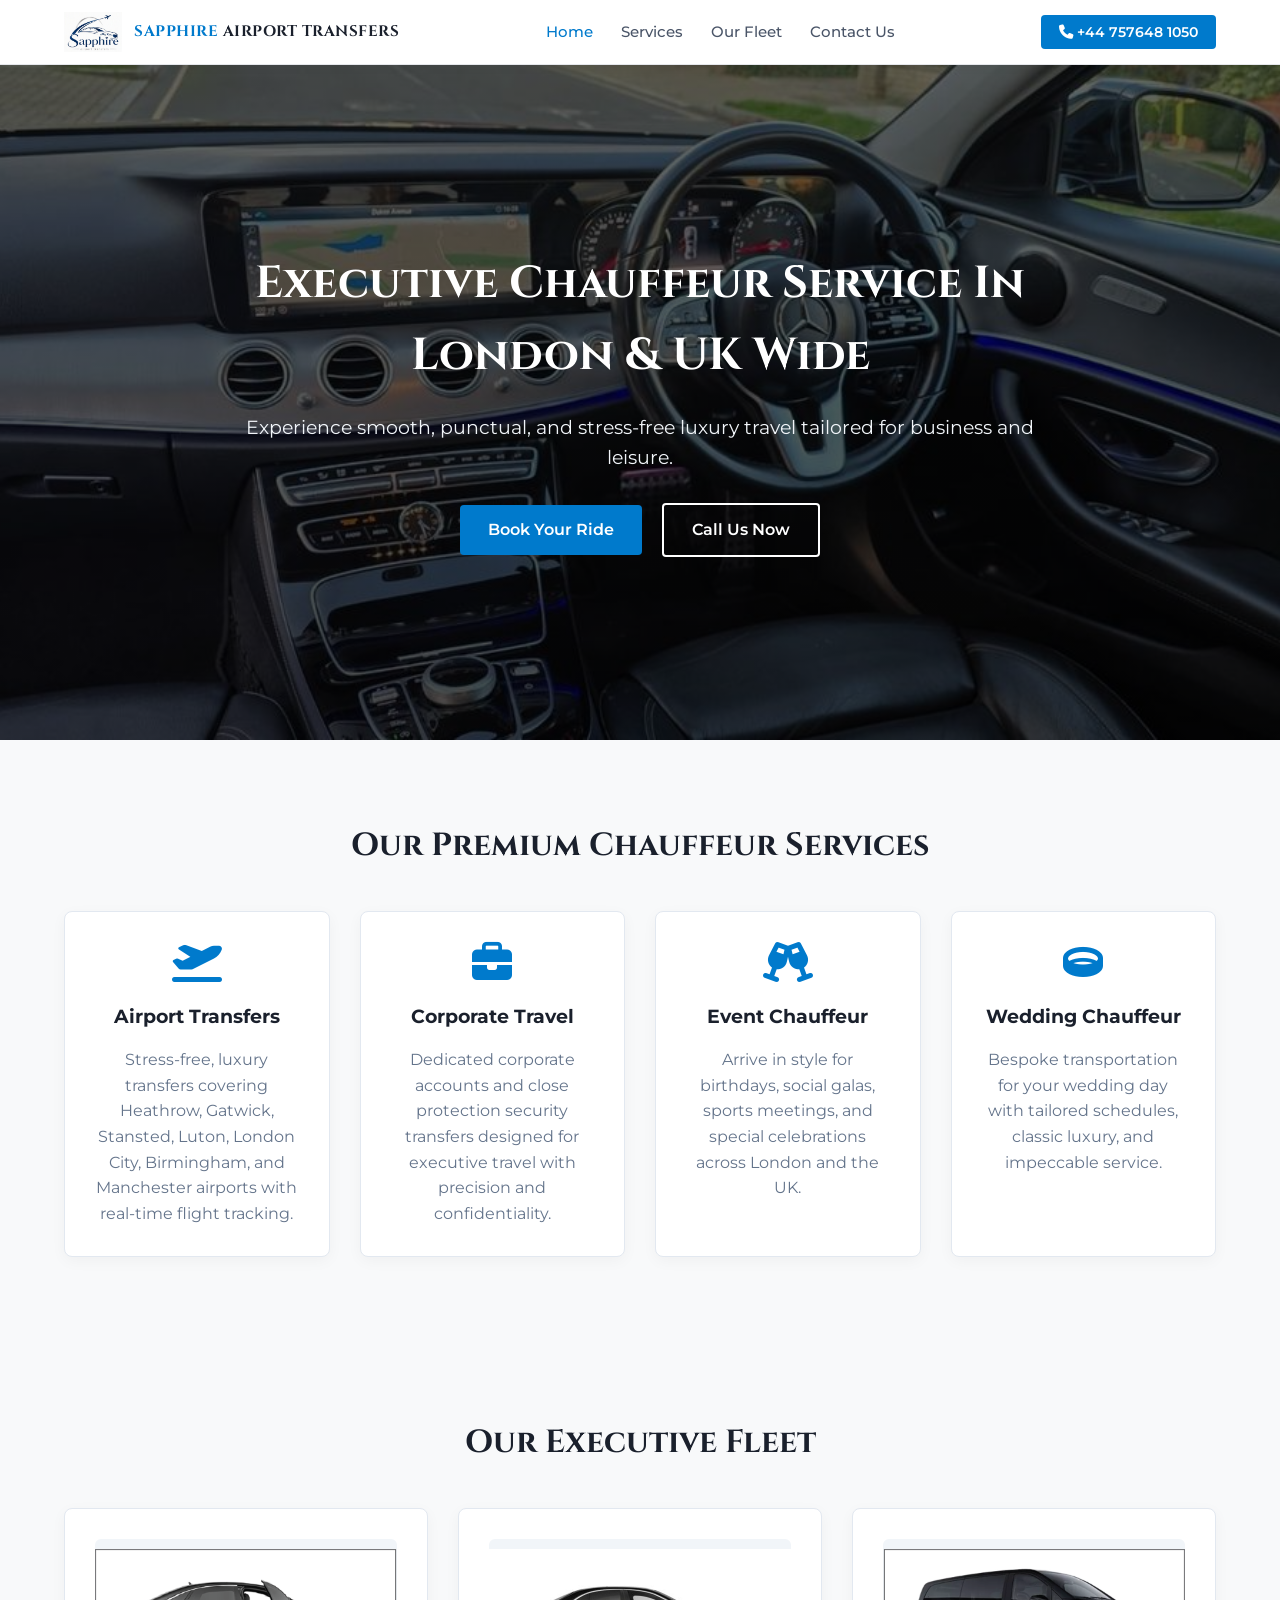
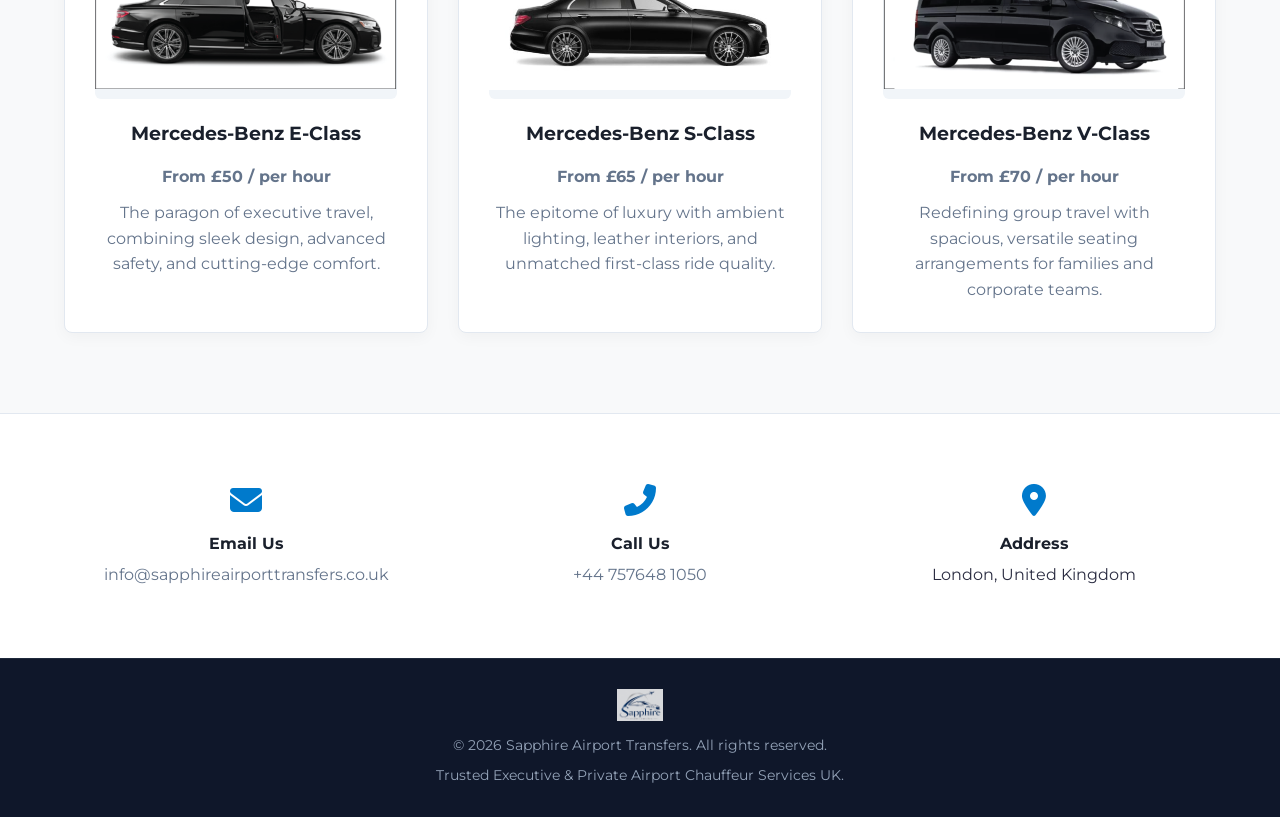
<file: index.html>
<!DOCTYPE html>
<html lang="en">
<head>
    <meta charset="UTF-8">
    <meta name="viewport" content="width=device-width, initial-scale=1.0">
    <title>Sapphire Airport Transfers | Executive Chauffeur Services UK</title>
    <meta name="description" content="Sapphire Airport Transfers provides executive chauffeur services and luxury airport transfers in London and UK-wide.">
    <link rel="stylesheet" href="styles.css">
    <link rel="stylesheet" href="https://cdnjs.cloudflare.com/ajax/libs/font-awesome/6.4.0/css/all.min.css">
    <link href="https://fonts.googleapis.com/css2?family=Cinzel:wght@600;700&family=Montserrat:wght@300;400;500;600;700&display=swap" rel="stylesheet">
</head>
<body>

    <header class="navbar">
        <div class="container nav-container">
            <a href="index.html" class="brand-logo">
                <img src="./Sapphire_logo.png" alt="Sapphire Airport Transfers Logo" class="header-logo">
                <span class="brand-text"><span>SAPPHIRE</span> AIRPORT TRANSFERS</span>
            </a>
            <nav class="nav-links">
                <a href="index.html" class="active">Home</a>
                <a href="#services">Services</a>
                <a href="#fleet">Our Fleet</a>
                <a href="contact.html">Contact Us</a>
            </nav>
            <div class="nav-contact">
                <a href="tel:+44 757648 1050" class="btn-phone"><i class="fas fa-phone"></i> +44 757648 1050</a>
            </div>
        </div>
    </header>

    <section class="hero">
        <div class="hero-overlay"></div>
        <div class="container hero-content">
            <h1>Executive Chauffeur Service In London & UK Wide</h1>
            <p>Experience smooth, punctual, and stress-free luxury travel tailored for business and leisure.</p>
            <div class="hero-buttons">
                <a href="contact.html" class="btn btn-primary">Book Your Ride</a>
                <a href="tel:+44 757648 1050" class="btn btn-outline">Call Us Now</a>
            </div>
        </div>
    </section>

    <section id="services" class="services">
        <div class="container">
            <h2 class="section-title">Our Premium Chauffeur Services</h2>
            <div class="services-grid">
                
                <div class="service-card">
                    <i class="fas fa-plane-departure card-icon"></i>
                    <h3>Airport Transfers</h3>
                    <p>Stress-free, luxury transfers covering Heathrow, Gatwick, Stansted, Luton, London City, Birmingham, and Manchester airports with real-time flight tracking.</p>
                </div>

                <div class="service-card">
                    <i class="fas fa-briefcase card-icon"></i>
                    <h3>Corporate Travel</h3>
                    <p>Dedicated corporate accounts and close protection security transfers designed for executive travel with precision and confidentiality.</p>
                </div>

                <div class="service-card">
                    <i class="fas fa-glass-cheers card-icon"></i>
                    <h3>Event Chauffeur</h3>
                    <p>Arrive in style for birthdays, social galas, sports meetings, and special celebrations across London and the UK.</p>
                </div>

                <div class="service-card">
                    <i class="fas fa-ring card-icon"></i>
                    <h3>Wedding Chauffeur</h3>
                    <p>Bespoke transportation for your wedding day with tailored schedules, classic luxury, and impeccable service.</p>
                </div>

            </div>
        </div>
    </section>

    <section id="fleet" class="fleet">
        <div class="container">
            <h2 class="section-title">Our Executive Fleet</h2>
            <div class="fleet-grid">

                <div class="fleet-card">
                    <div class="fleet-img-wrapper">
                        <img src="./e-class.png" alt="Mercedes-Benz E-Class Chauffeur Car" class="fleet-img">
                    </div>
                    <h3>Mercedes-Benz E-Class</h3>
                    <p class="rate">From £50 / per hour</p>
                    <p>The paragon of executive travel, combining sleek design, advanced safety, and cutting-edge comfort.</p>
                </div>

                <div class="fleet-card">
                    <div class="fleet-img-wrapper">
                        <img src="./s-class.png" alt="Mercedes-Benz S-Class Luxury Chauffeur" class="fleet-img">
                    </div>
                    <h3>Mercedes-Benz S-Class</h3>
                    <p class="rate">From £65 / per hour</p>
                    <p>The epitome of luxury with ambient lighting, leather interiors, and unmatched first-class ride quality.</p>
                </div>

                <div class="fleet-card">
                    <div class="fleet-img-wrapper">
                        <img src="./v-class.png" alt="Mercedes-Benz V-Class Chauffeur Van" class="fleet-img">
                    </div>
                    <h3>Mercedes-Benz V-Class</h3>
                    <p class="rate">From £70 / per hour</p>
                    <p>Redefining group travel with spacious, versatile seating arrangements for families and corporate teams.</p>
                </div>

            </div>
        </div>
    </section>

    <section class="contact-info">
        <div class="container contact-grid">
            <div class="info-block">
                <i class="fas fa-envelope"></i>
                <h4>Email Us</h4>
                <p><a href="mailto:info@sapphireairporttransfers.co.uk">info@sapphireairporttransfers.co.uk</a></p>
            </div>
            <div class="info-block">
                <i class="fas fa-phone-alt"></i>
                <h4>Call Us</h4>
                <p><a href="tel:+44 757648 1050">+44 757648 1050</a></p>
            </div>
            <div class="info-block">
                <i class="fas fa-map-marker-alt"></i>
                <h4>Address</h4>
                <p>London, United Kingdom</p>
            </div>
        </div>
    </section>

    <footer>
        <div class="container footer-content">
            <a href="index.html" class="footer-logo-link">
                <img src="./Sapphire_logo.png" alt="Sapphire Airport Transfers Logo" class="footer-logo">
            </a>
            <p>&copy; 2026 Sapphire Airport Transfers. All rights reserved.</p>
            <p>Trusted Executive & Private Airport Chauffeur Services UK.</p>
        </div>
    </footer>

</body>
</html>
</file>
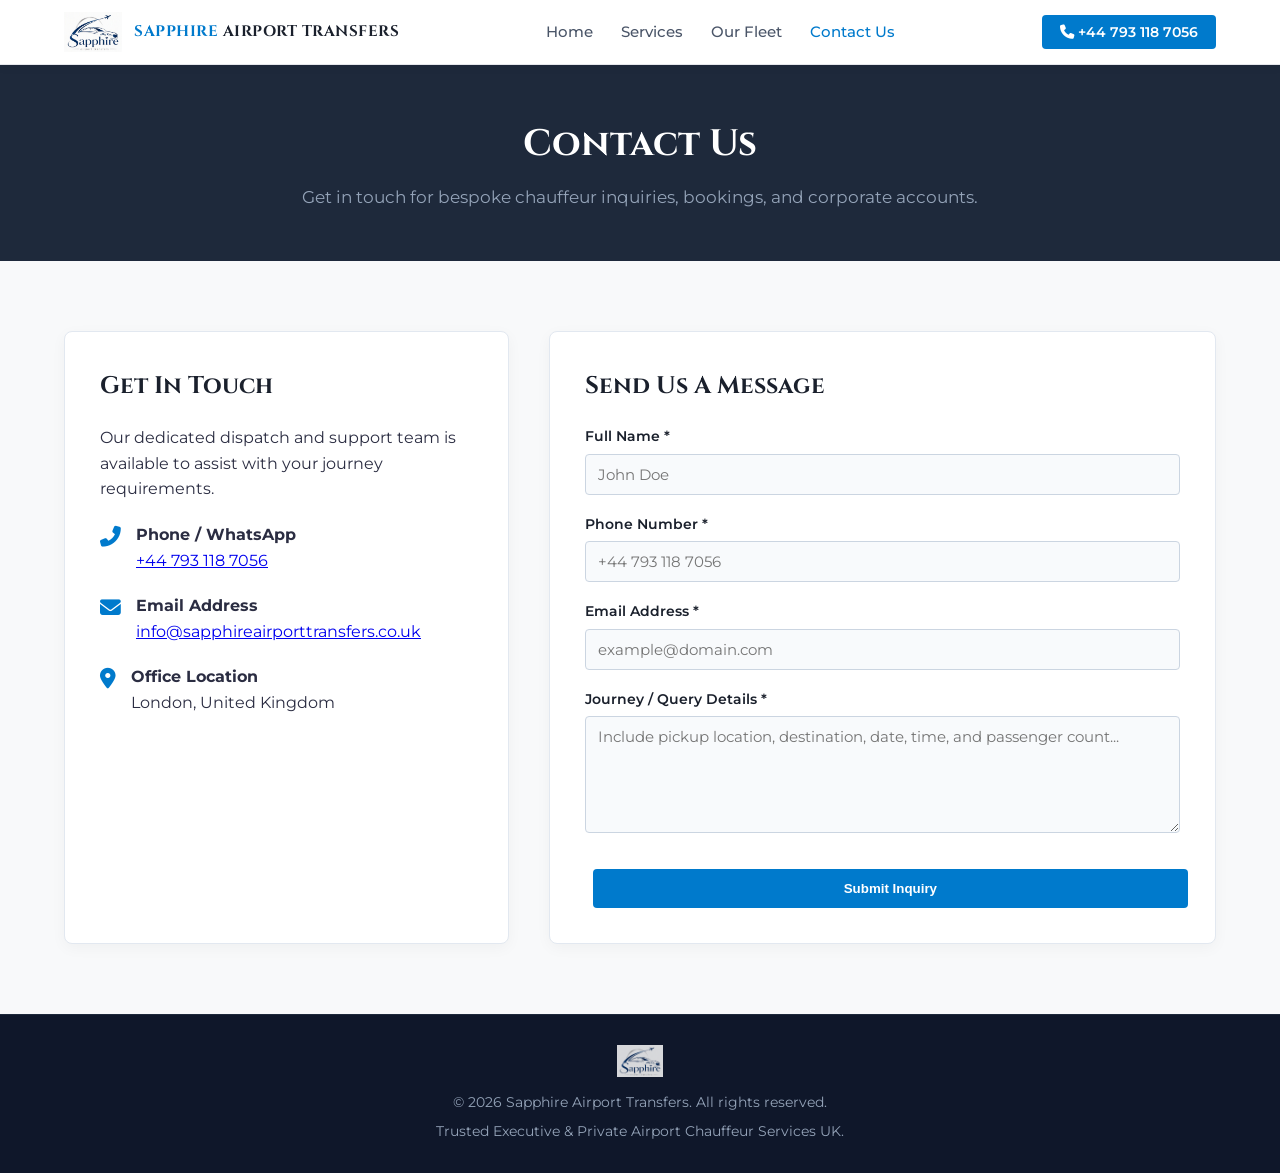
<file: contact.html>
<!DOCTYPE html>
<html lang="en">
<head>
    <meta charset="UTF-8">
    <meta name="viewport" content="width=device-width, initial-scale=1.0">
    <title>Contact Us | Sapphire Airport Transfers</title>
    <meta name="description" content="Contact Sapphire Airport Transfers for luxury chauffeur bookings and airport transfer inquiries across London and the UK.">
    <link rel="stylesheet" href="styles.css">
    <!-- Font Awesome -->
    <link rel="stylesheet" href="https://cdnjs.cloudflare.com/ajax/libs/font-awesome/6.4.0/css/all.min.css">
    <!-- Google Fonts -->
    <link href="https://fonts.googleapis.com/css2?family=Cinzel:wght@600;700&family=Montserrat:wght@300;400;500;600;700&display=swap" rel="stylesheet">
</head>
<body>

    <!-- Header Navigation -->
    <header class="navbar">
        <div class="container nav-container">
            <a href="index.html" class="brand-logo">
                <img src="./Sapphire_logo.png" alt="Sapphire Airport Transfers Logo" class="header-logo">
                <span class="brand-text"><span>SAPPHIRE</span> AIRPORT TRANSFERS</span>
            </a>
            <nav class="nav-links">
                <a href="index.html">Home</a>
                <a href="index.html#services">Services</a>
                <a href="index.html#fleet">Our Fleet</a>
                <a href="contact.html" class="active">Contact Us</a>
            </nav>
            <div class="nav-contact">
                <a href="tel:+447931187056" class="btn-phone"><i class="fas fa-phone"></i> +44 793 118 7056</a>
            </div>
        </div>
    </header>

    <!-- Page Header -->
    <section class="page-header">
        <div class="container">
            <h1>Contact Us</h1>
            <p>Get in touch for bespoke chauffeur inquiries, bookings, and corporate accounts.</p>
        </div>
    </section>

    <!-- Main Contact Section -->
    <section class="contact-section">
        <div class="container contact-wrapper">

            <!-- Information Side -->
            <div class="contact-info-card">
                <h3>Get In Touch</h3>
                <p>Our dedicated dispatch and support team is available to assist with your journey requirements.</p>

                <div class="contact-detail-item">
                    <i class="fas fa-phone-alt"></i>
                    <div>
                        <strong>Phone / WhatsApp</strong>
                        <p><a href="tel:+44 793 118 7056">+44 793 118 7056</a></p>
                    </div>
                </div>

                <div class="contact-detail-item">
                    <i class="fas fa-envelope"></i>
                    <div>
                        <strong>Email Address</strong>
                        <p><a href="mailto:info@sapphireairporttransfers.co.uk">info@sapphireairporttransfers.co.uk</a></p>
                    </div>
                </div>

                <div class="contact-detail-item">
                    <i class="fas fa-map-marker-alt"></i>
                    <div>
                        <strong>Office Location</strong>
                        <p>London, United Kingdom</p>
                    </div>
                </div>
            </div>

            <!-- Working Email Form -->
            <div class="contact-form-card">
                <h3>Send Us A Message</h3>
                <form action="https://api.web3forms.com/submit" method="POST" class="contact-form">
                    
                    <!-- Web3Forms Access Key -->
                    <input type="hidden" name="access_key" value="73d854a6-87a7-437c-b2bb-a39c1435e6c7">
                    <input type="hidden" name="subject" value="New Chauffeur Inquiry - Sapphire Airport Transfers">
                    <input type="hidden" name="from_name" value="Sapphire Transfers Website">

                    <div class="form-group">
                        <label for="name">Full Name *</label>
                        <input type="text" id="name" name="name" placeholder="John Doe" required>
                    </div>

                    <div class="form-group">
                        <label for="phone">Phone Number *</label>
                        <input type="tel" id="phone" name="phone" placeholder="+44 793 118 7056" required>
                    </div>

                    <div class="form-group">
                        <label for="email">Email Address *</label>
                        <input type="email" id="email" name="email" placeholder="example@domain.com" required>
                    </div>

                    <div class="form-group">
                        <label for="query">Journey / Query Details *</label>
                        <textarea id="query" name="message" rows="5" placeholder="Include pickup location, destination, date, time, and passenger count..." required></textarea>
                    </div>

                    <button type="submit" class="btn btn-primary btn-submit">Submit Inquiry</button>
                </form>
            </div>

        </div>
    </section>

    <!-- Footer -->
    <footer>
        <div class="container footer-content">
            <a href="index.html" class="footer-logo-link">
                <img src="./Sapphire_logo.png" alt="Sapphire Airport Transfers Logo" class="footer-logo">
            </a>
            <p>&copy; 2026 Sapphire Airport Transfers. All rights reserved.</p>
            <p>Trusted Executive & Private Airport Chauffeur Services UK.</p>
        </div>
    </footer>

</body>
</html>
</file>
<file: styles.css>
/* ==========================================
   1. RESET & BASE TYPOGRAPHY
   ========================================== */
* {
    margin: 0;
    padding: 0;
    box-sizing: border-box;
}

body {
    font-family: 'Montserrat', sans-serif;
    background-color: #f8f9fa; /* Lighter luxury background */
    color: #2b2d42;
    line-height: 1.6;
}

.container {
    width: 90%;
    max-width: 1200px;
    margin: 0 auto;
}

/* ==========================================
   2. NAVBAR & HEADER BRANDING
   ========================================== */
.navbar {
    background-color: #ffffff;
    border-bottom: 1px solid #e5e7eb;
    position: sticky;
    top: 0;
    z-index: 1000;
    padding: 12px 0;
    box-shadow: 0 2px 10px rgba(0, 0, 0, 0.05);
}

.nav-container {
    display: flex;
    justify-content: space-between;
    align-items: center;
}

.brand-logo {
    display: inline-flex;
    align-items: center;
    gap: 12px;
    text-decoration: none;
    flex-shrink: 0;
}

.header-logo {
    height: 40px;       /* Fixed desktop height */
    width: auto;        /* Preserves aspect ratio */
    max-width: 160px;   /* Prevents blowout */
    object-fit: contain;
    display: block;
    flex-shrink: 0;
}

.brand-text {
    font-family: 'Cinzel', serif;
    font-size: 0.95rem;
    font-weight: 700;
    color: #1a202c;
    letter-spacing: 0.5px;
    white-space: nowrap;
}

.brand-text span {
    color: #007acc;
}

.nav-links {
    display: flex;
    align-items: center;
}

.nav-links a {
    color: #4a5568;
    text-decoration: none;
    margin: 0 14px;
    font-size: 0.95rem;
    font-weight: 500;
    white-space: nowrap;
    transition: color 0.3s ease;
}

.nav-links a:hover, 
.nav-links a.active {
    color: #007acc;
}

.btn-phone {
    background-color: #007acc;
    color: #ffffff;
    padding: 8px 18px;
    border-radius: 4px;
    text-decoration: none;
    font-weight: 600;
    font-size: 0.9rem;
    white-space: nowrap;
}

/* ==========================================
   3. HERO SECTION
   ========================================== */
.hero {
    position: relative;
    background-color: #1a202c;
    background-image: linear-gradient(rgba(0, 0, 0, 0.6), rgba(0, 0, 0, 0.7)), url('./background.png');
    background-position: center center;
    background-repeat: no-repeat;
    background-size: cover;
    height: 75vh;
    display: flex;
    align-items: center;
    text-align: center;
}

.hero-content {
    max-width: 800px;
}

.hero h1 {
    font-family: 'Cinzel', serif;
    font-size: 2.8rem;
    margin-bottom: 20px;
    color: #ffffff;
}

.hero p {
    font-size: 1.2rem;
    margin-bottom: 30px;
    color: #f1f5f9;
}

.btn {
    display: inline-block;
    padding: 12px 28px;
    border-radius: 4px;
    text-decoration: none;
    font-weight: 600;
    margin: 0 8px;
    cursor: pointer;
    border: none;
}

.btn-primary {
    background-color: #007acc;
    color: #ffffff;
}

.btn-primary:hover {
    background-color: #005999;
}

.btn-outline {
    border: 2px solid #ffffff;
    color: #ffffff;
}

/* ==========================================
   4. PAGE HEADERS & COMMON SECTIONS
   ========================================== */
.page-header {
    background-color: #1e293b;
    color: #ffffff;
    padding: 50px 0;
    text-align: center;
}

.page-header h1 {
    font-family: 'Cinzel', serif;
    font-size: 2.3rem;
    margin-bottom: 10px;
}

.page-header p {
    color: #94a3b8;
    font-size: 1.05rem;
}

.section-title {
    font-family: 'Cinzel', serif;
    text-align: center;
    font-size: 2rem;
    margin-bottom: 40px;
    color: #1a202c;
}

.services, .fleet {
    padding: 80px 0;
    background-color: #f8f9fa;
}

.services-grid, .fleet-grid, .contact-grid {
    display: grid;
    grid-template-columns: repeat(auto-fit, minmax(250px, 1fr));
    gap: 30px;
}

.service-card, .fleet-card {
    background-color: #ffffff;
    padding: 30px;
    border-radius: 8px;
    border: 1px solid #e2e8f0;
    box-shadow: 0 4px 15px rgba(0, 0, 0, 0.04);
    text-align: center;
    transition: transform 0.3s ease, box-shadow 0.3s ease;
}

.service-card:hover, .fleet-card:hover {
    transform: translateY(-4px);
    box-shadow: 0 10px 20px rgba(0, 0, 0, 0.08);
}

.card-icon {
    font-size: 2.5rem;
    color: #007acc;
    margin-bottom: 20px;
}

.service-card h3, .fleet-card h3 {
    margin-bottom: 15px;
    color: #1a202c;
}

.service-card p, .fleet-card p {
    color: #64748b;
}

/* Fleet Image Wrapper & Scaling */
.fleet-img-wrapper {
    height: 160px;
    width: 100%;
    display: flex;
    align-items: center;
    justify-content: center;
    margin-bottom: 20px;
    overflow: hidden;
    border-radius: 6px;
    background-color: #f1f5f9;
}

.fleet-img {
    max-height: 100%;
    width: auto;
    max-width: 100%;
    object-fit: contain;
    transition: transform 0.3s ease;
}

.fleet-card:hover .fleet-img {
    transform: scale(1.04);
}

.rate {
    color: #007acc;
    font-weight: 700;
    margin-bottom: 10px;
}

/* ==========================================
   5. CONTACT PAGE & FORM STYLES
   ========================================== */
.contact-info {
    padding: 70px 0;
    background-color: #ffffff;
    border-top: 1px solid #e2e8f0;
}

.info-block {
    text-align: center;
}

.info-block i {
    font-size: 2rem;
    color: #007acc;
    margin-bottom: 15px;
}

.info-block h4 {
    color: #1a202c;
    margin-bottom: 5px;
}

.info-block a {
    color: #64748b;
    text-decoration: none;
}

.contact-section {
    padding: 70px 0;
}

.contact-wrapper {
    display: grid;
    grid-template-columns: 1fr 1.5fr;
    gap: 40px;
}

.contact-info-card, .contact-form-card {
    background-color: #ffffff;
    padding: 35px;
    border-radius: 8px;
    border: 1px solid #e2e8f0;
    box-shadow: 0 4px 15px rgba(0, 0, 0, 0.04);
}

.contact-info-card h3, .contact-form-card h3 {
    font-family: 'Cinzel', serif;
    font-size: 1.5rem;
    margin-bottom: 20px;
    color: #1a202c;
}

.contact-detail-item {
    display: flex;
    align-items: flex-start;
    gap: 15px;
    margin-top: 20px;
}

.contact-detail-item i {
    font-size: 1.3rem;
    color: #007acc;
    margin-top: 4px;
}

.contact-form .form-group {
    margin-bottom: 18px;
}

.contact-form label {
    display: block;
    margin-bottom: 6px;
    font-weight: 600;
    font-size: 0.88rem;
    color: #1a202c;
}

.contact-form input, .contact-form textarea {
    width: 100%;
    padding: 10px 12px;
    border: 1px solid #cbd5e1;
    border-radius: 4px;
    font-family: inherit;
    font-size: 0.95rem;
    color: #1a202c;
    background-color: #f8fafc;
}

.contact-form input:focus, .contact-form textarea:focus {
    outline: none;
    border-color: #007acc;
    background-color: #ffffff;
}

.btn-submit {
    width: 100%;
    margin-top: 10px;
}

/* ==========================================
   6. FOOTER
   ========================================== */
footer {
    background-color: #0f172a;
    border-top: 1px solid #1e293b;
    padding: 30px 0;
    text-align: center;
    font-size: 0.85rem;
    color: #94a3b8;
}

.footer-content {
    display: flex;
    flex-direction: column;
    align-items: center;
    gap: 8px;
}

.footer-logo {
    height: 32px;       /* Fixed compact size */
    width: auto;
    max-width: 120px;
    object-fit: contain;
    opacity: 0.85;
}

/* ==========================================
   7. RESPONSIVE BREAKPOINTS
   ========================================== */
@media (max-width: 768px) {
    .nav-container {
        flex-direction: column;
        gap: 12px;
    }

    .header-logo {
        height: 30px;
        max-width: 110px;
    }

    .brand-text {
        font-size: 0.85rem;
    }

    .hero h1 {
        font-size: 2rem;
    }

    .contact-wrapper {
        grid-template-columns: 1fr;
    }
}
</file>
